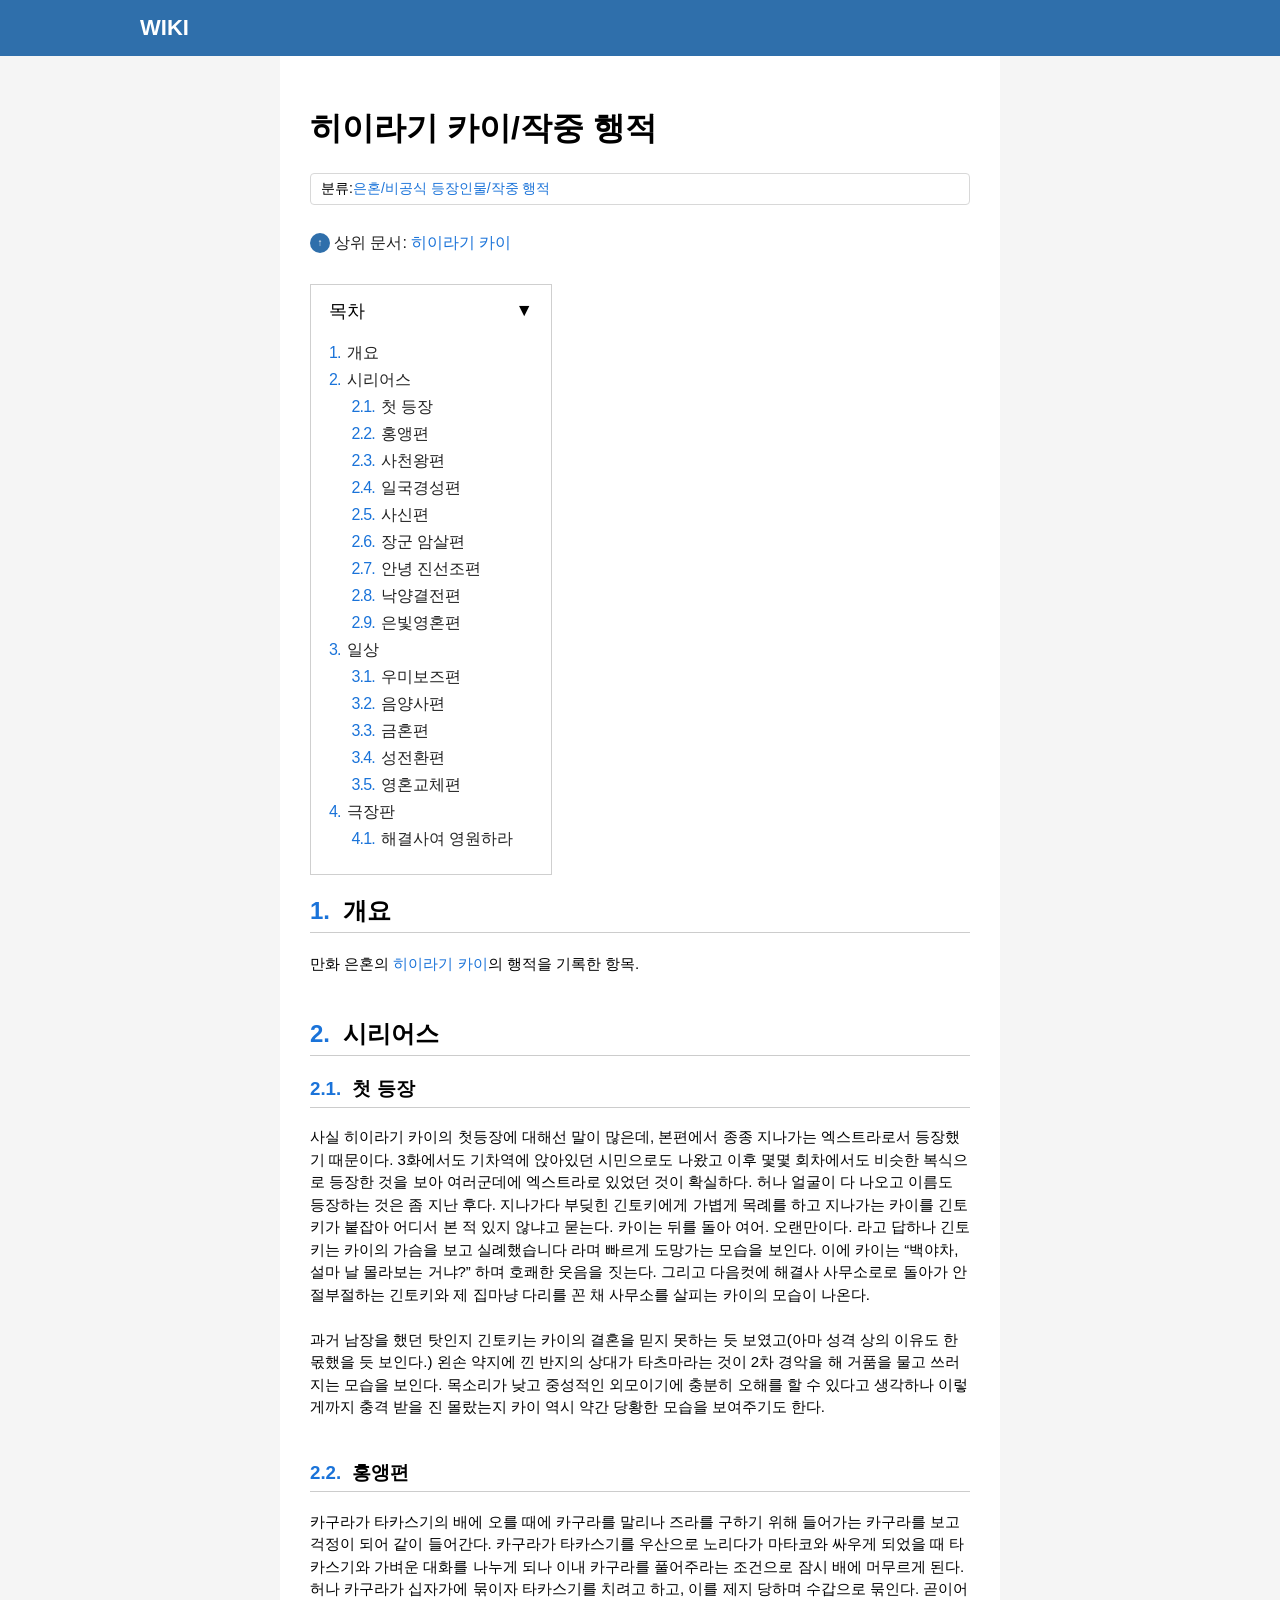
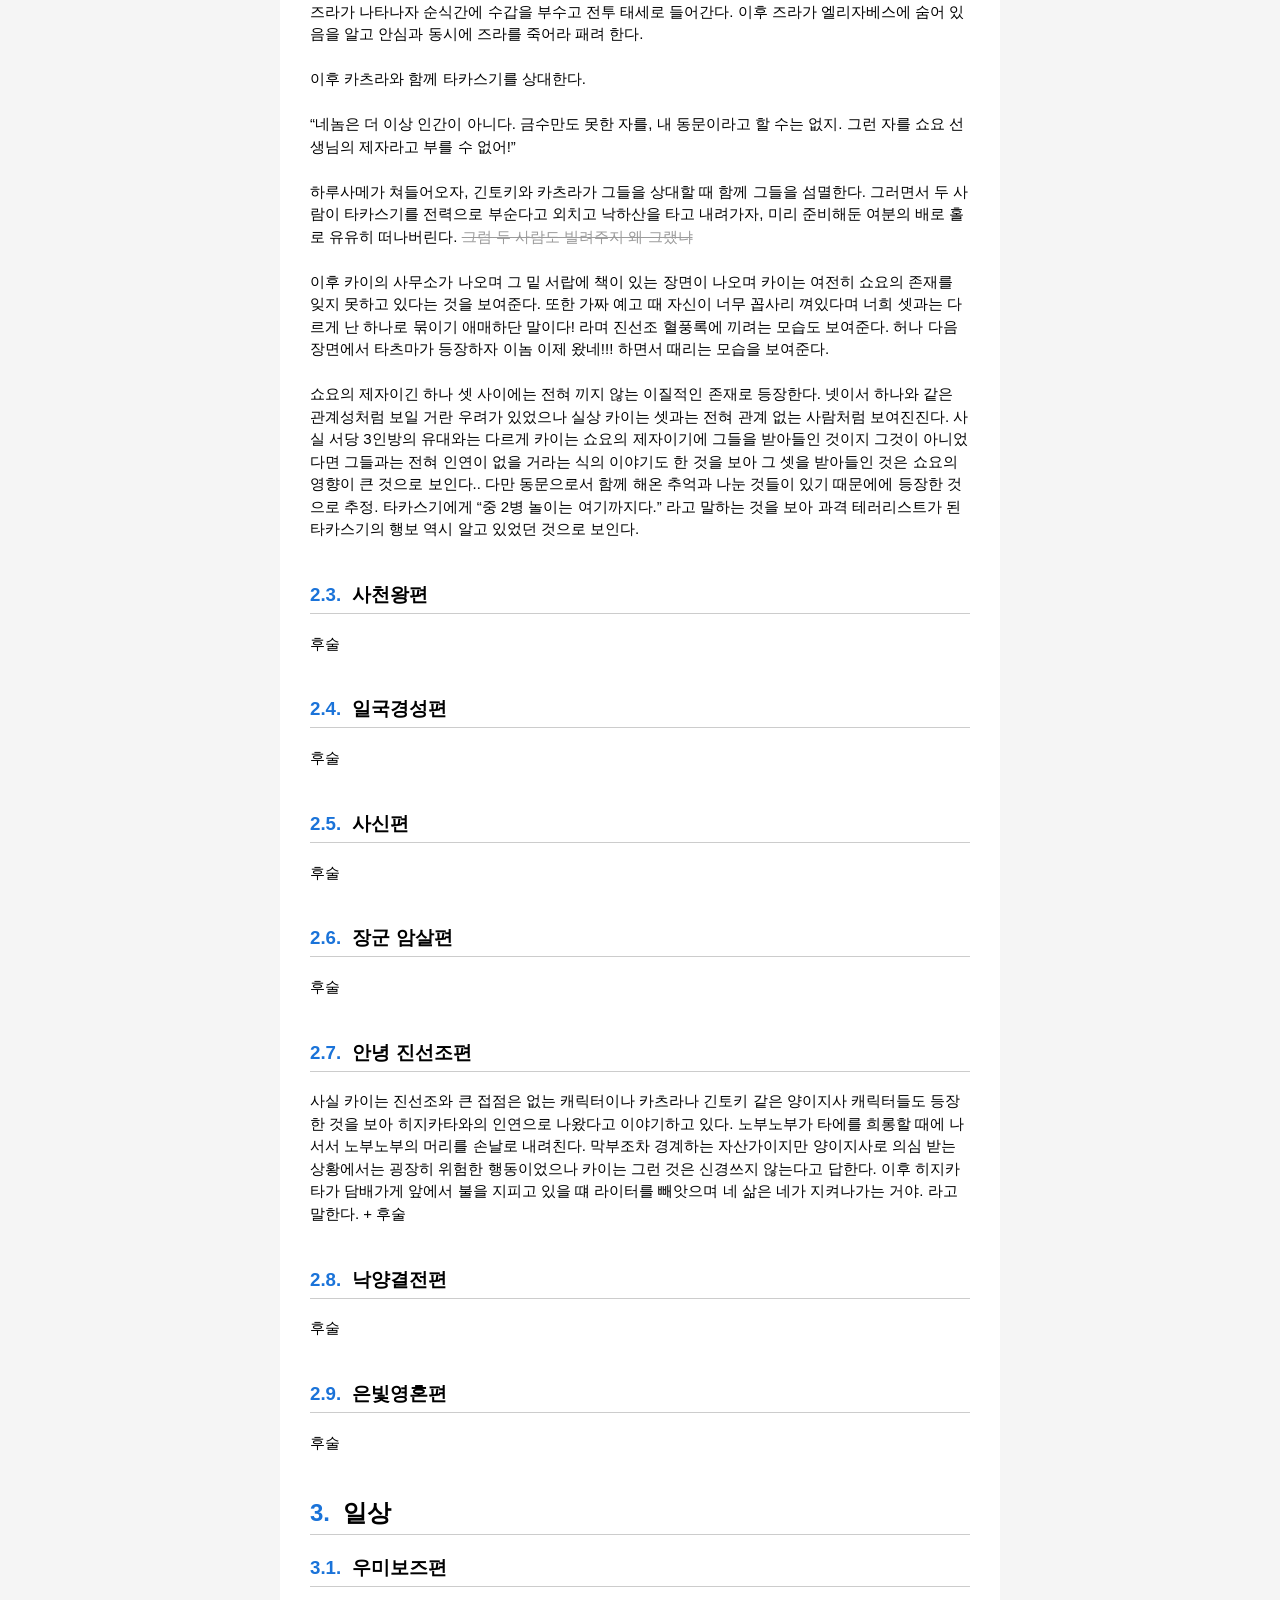
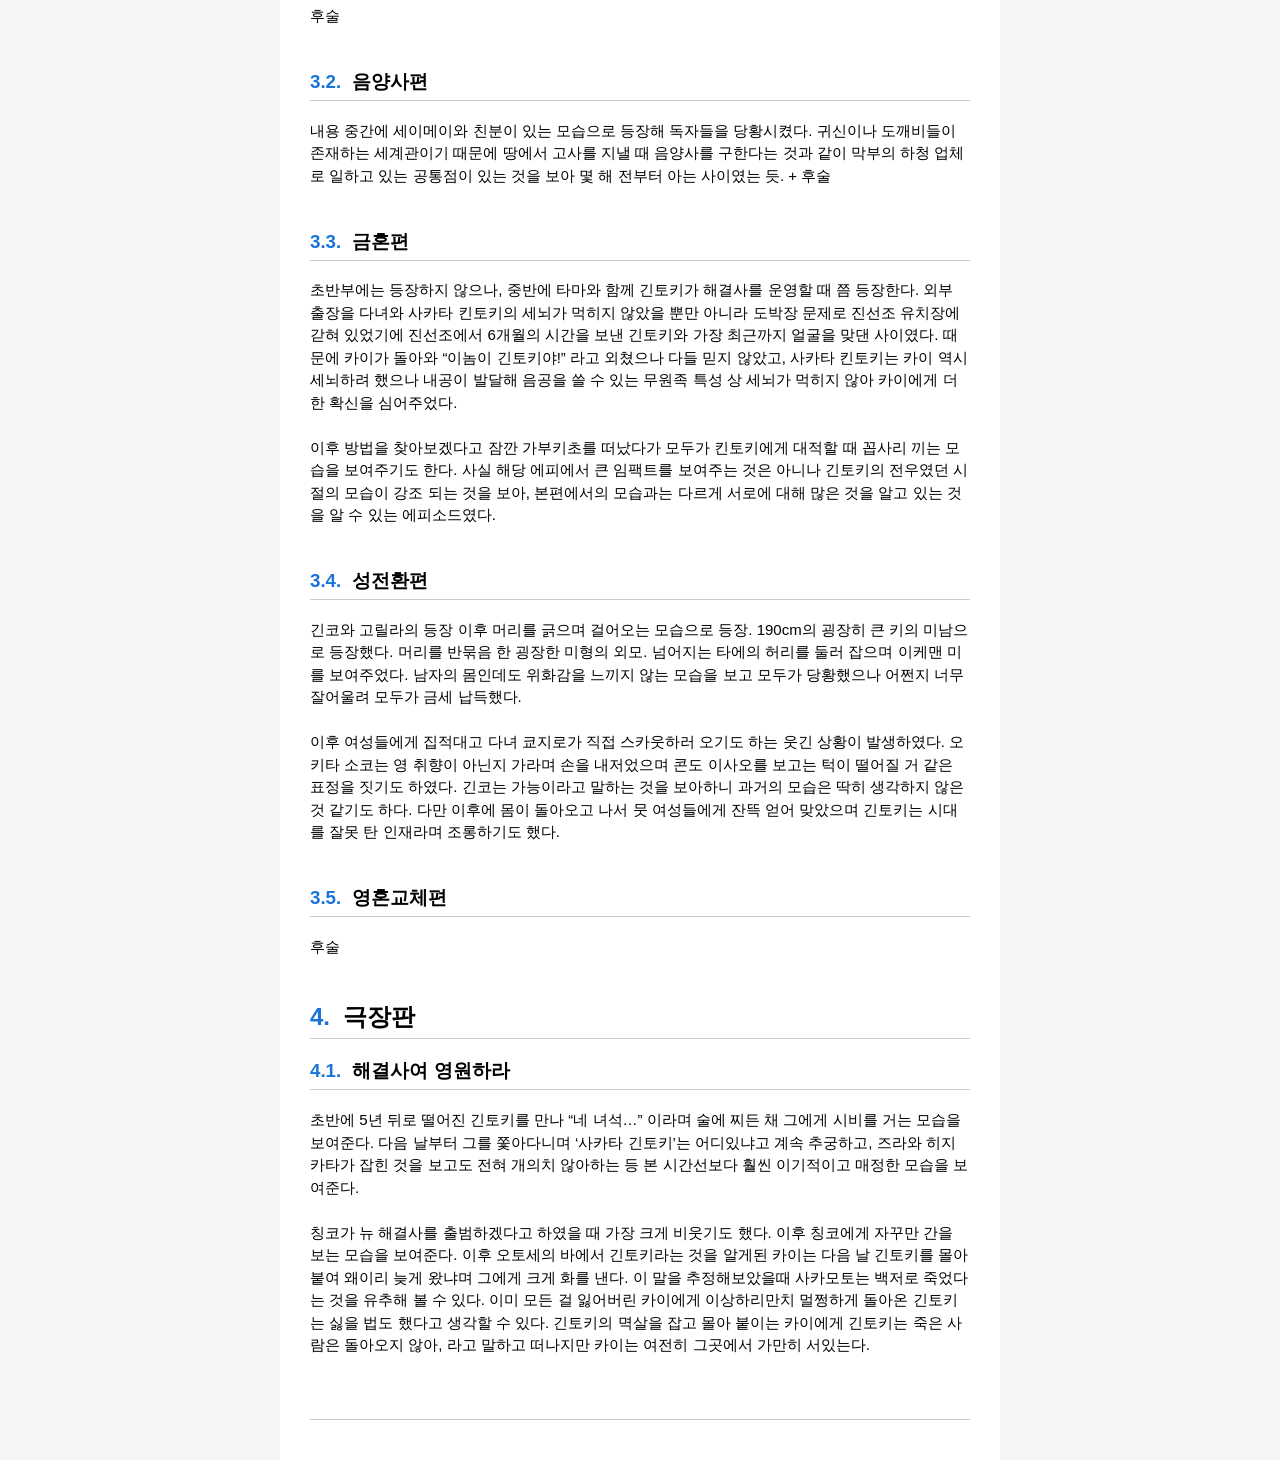
<file: plotline.html>
<!DOCTYPE html>
<html lang="ko">

<head>

<meta charset="UTF-8">
<meta name="viewport" content="width=device-width, initial-scale=1.0">

<title>히이라기 카이/작중 행적 - 아이위키</title>

<link rel="stylesheet" href="../style.css">

</head>

<body>

<header class="header">

<div class="header-inner">

<h1 class="logo">
<a href="../index.html">WIKI</a>
</h1>

</div>

</header>

<div class="layout">

<main class="content">

<h1>히이라기 카이/작중 행적</h1>

<div class="wiki-category">
분류:<a href="#">은혼/비공식 등장인물/작중 행적</a>
</div>

<div class="wiki-parent-doc">
  <span class="parent-icon">↑</span>
  <span class="parent-label">상위 문서:</span>
  <a href="index.html">히이라기 카이</a>
</div>

<div class="toc_p" id="toc">
  <button type="button" class="toc-toggle" id="toc-toggle" aria-expanded="true">
    <span class="toc-title">목차</span>
    <span class="toc-arrow">▼</span>
  </button>

  <div class="toc-body" id="toc-body">
    <ol id="toc-list"></ol>
  </div>
</div>

<div style="clear:both;"></div>

<h2>개요</h2>
<p>
만화 은혼의 <a href="index.html">히이라기 카이</a>의 행적을 기록한 항목.<br><br>
</p>


<h2>시리어스</h2>
<h3>첫 등장</h3>
<p>
사실 히이라기 카이의 첫등장에 대해선 말이 많은데, 본편에서 종종 지나가는 엑스트라로서 등장했기 때문이다. 3화에서도 기차역에 앉아있던 시민으로도 나왔고 이후 몇몇 회차에서도 비슷한 복식으로 등장한 것을 보아 여러군데에 엑스트라로 있었던 것이 확실하다. 허나 얼굴이 다 나오고 이름도 등장하는 것은 좀 지난 후다. 지나가다 부딪힌 긴토키에게 가볍게 목례를 하고 지나가는 카이를 긴토키가 붙잡아 어디서 본 적 있지 않냐고 묻는다. 카이는 뒤를 돌아 여어. 오랜만이다. 라고 답하나 긴토키는 카이의 가슴을 보고 실례했습니다 라며 빠르게 도망가는 모습을 보인다. 이에 카이는 “백야차, 설마 날 몰라보는 거냐?” 하며 호쾌한 웃음을 짓는다. 그리고 다음컷에 해결사 사무소로로 돌아가 안절부절하는 긴토키와 제 집마냥 다리를 꼰 채 사무소를 살피는 카이의 모습이 나온다.<br><br>
과거 남장을 했던 탓인지 긴토키는 카이의 결혼을 믿지 못하는 듯 보였고(아마 성격 상의 이유도 한 몫했을 듯 보인다.) 왼손 약지에 낀 반지의 상대가 타츠마라는 것이 2차 경악을 해 거품을 물고 쓰러지는 모습을 보인다. 목소리가 낮고 중성적인 외모이기에 충분히 오해를 할 수 있다고 생각하나 이렇게까지 충격 받을 진 몰랐는지 카이 역시 약간 당황한 모습을 보여주기도 한다.<br><br>
</p>

<h3>홍앵편</h3>
<p>
카구라가 타카스기의 배에 오를 때에 카구라를 말리나 즈라를 구하기 위해 들어가는 카구라를 보고 걱정이 되어 같이 들어간다. 카구라가 타카스기를 우산으로 노리다가 마타코와 싸우게 되었을 때 타카스기와 가벼운 대화를 나누게 되나 이내 카구라를 풀어주라는 조건으로 잠시 배에 머무르게 된다. 허나 카구라가 십자가에 묶이자 타카스기를 치려고 하고, 이를 제지 당하며 수갑으로 묶인다. 곧이어 즈라가 나타나자 순식간에 수갑을 부수고 전투 태세로 들어간다. 이후 즈라가 엘리자베스에 숨어 있음을 알고 안심과 동시에 즈라를 죽어라 패려 한다.<br><br>
이후 카츠라와 함께 타카스기를 상대한다.<br><br>
“네놈은 더 이상 인간이 아니다. 금수만도 못한 자를, 내 동문이라고 할 수는 없지. 그런 자를 쇼요 선생님의 제자라고 부를 수 없어!”<br><br>
하루사메가 쳐들어오자, 긴토키와 카츠라가 그들을 상대할 때 함께 그들을 섬멸한다. 그러면서 두 사람이 타카스기를 전력으로 부순다고 외치고 낙하산을 타고 내려가자, 미리 준비해둔 여분의 배로 홀로 유유히 떠나버린다. <span class="cancel_text">그럼 두 사람도 빌려주지 왜 그랬냐</span><br><br>
이후 카이의 사무소가 나오며 그 밑 서랍에 책이 있는 장면이 나오며 카이는 여전히 쇼요의 존재를 잊지 못하고 있다는 것을 보여준다. 또한 가짜 예고 때 자신이 너무 꼽사리 껴있다며 너희 셋과는 다르게 난 하나로 묶이기 애매하단 말이다! 라며 진선조 혈풍록에 끼려는 모습도 보여준다. 허나 다음 장면에서 타츠마가 등장하자 이놈 이제 왔네!!! 하면서 때리는 모습을 보여준다.<br><br>
쇼요의 제자이긴 하나 셋 사이에는 전혀 끼지 않는 이질적인 존재로 등장한다. 넷이서 하나와 같은 관계성처럼 보일 거란 우려가 있었으나 실상 카이는 셋과는 전혀 관계 없는 사람처럼 보여진진다.  사실 서당 3인방의 유대와는 다르게 카이는 쇼요의 제자이기에 그들을 받아들인 것이지 그것이 아니었다면 그들과는 전혀 인연이 없을 거라는 식의 이야기도 한 것을 보아 그 셋을 받아들인 것은 쇼요의 영향이 큰 것으로 보인다.. 다만 동문으로서 함께 해온 추억과 나눈 것들이 있기 때문에에 등장한 것으로 추정. 타카스기에게 “중 2병 놀이는 여기까지다.” 라고 말하는 것을 보아 과격 테러리스트가 된 타카스기의 행보 역시 알고 있었던 것으로 보인다.<br><br>
</p>

<h3>사천왕편</h3>
<p>후술<br><br></p>

<h3>일국경성편</h3>
<p>후술<br><br></p>

<h3>사신편</h3>
<p>후술<br><br></p>

<h3>장군 암살편</h3>
<p>후술<br><br></p>

<h3>안녕 진선조편</h3>
<p>사실 카이는 진선조와 큰 접점은 없는 캐릭터이나 카츠라나 긴토키 같은 양이지사 캐릭터들도 등장한 것을 보아 히지카타와의 인연으로 나왔다고 이야기하고 있다. 노부노부가 타에를 희롱할 때에 나서서 노부노부의 머리를 손날로 내려친다. 막부조차 경계하는 자산가이지만 양이지사로 의심 받는 상황에서는 굉장히 위험한 행동이었으나 카이는 그런 것은 신경쓰지 않는다고 답한다. 이후 히지카타가 담배가게 앞에서 불을 지피고 있을 떄 라이터를 빼앗으며 네 삶은 네가 지켜나가는 거야. 라고 말한다. + 후술<br><br></p>

<h3>낙양결전편</h3>
<p>후술<br><br></p>

<h3>은빛영혼편</h3>
<p>후술<br><br></p>

<h2>일상</h2>
<h3>우미보즈편</h3>
<p>후술<br><br></p>

<h3>음양사편</h3>
<p>내용 중간에 세이메이와 친분이 있는 모습으로 등장해 독자들을 당황시켰다. 귀신이나 도깨비들이 존재하는 세계관이기 때문에 땅에서 고사를 지낼 때 음양사를 구한다는 것과 같이 막부의 하청 업체로 일하고 있는 공통점이 있는 것을 보아 몇 해 전부터 아는 사이였는 듯. + 후술<br><br></p>

<h3>금혼편</h3>
<p>
초반부에는 등장하지 않으나, 중반에 타마와 함께 긴토키가 해결사를 운영할 때 쯤 등장한다. 외부 출장을 다녀와 사카타 킨토키의 세뇌가 먹히지 않았을 뿐만 아니라 도박장 문제로 진선조 유치장에 갇혀 있었기에 진선조에서 6개월의 시간을 보낸 긴토키와 가장 최근까지 얼굴을 맞댄 사이였다. 때문에 카이가 돌아와 “이놈이 긴토키야!” 라고 외쳤으나 다들 믿지 않았고, 사카타 킨토키는 카이 역시 세뇌하려 했으나 내공이 발달해 음공을 쓸 수 있는 무원족 특성 상 세뇌가 먹히지 않아 카이에게 더한 확신을 심어주었다.<br><br>
이후 방법을 찾아보겠다고 잠깐 가부키초를 떠났다가 모두가 킨토키에게 대적할 때 꼽사리 끼는 모습을 보여주기도 한다. 사실 해당 에피에서 큰 임팩트를 보여주는 것은 아니나 긴토키의 전우였던 시절의 모습이 강조 되는 것을 보아, 본편에서의 모습과는 다르게 서로에 대해 많은 것을 알고 있는 것을 알 수 있는 에피소드였다.<br><br>
</p>

<h3>성전환편</h3>
<p>
긴코와 고릴라의 등장 이후 머리를 긁으며 걸어오는 모습으로 등장. 190cm의 굉장히 큰 키의 미남으로 등장했다. 머리를 반묶음 한 굉장한 미형의 외모. 넘어지는 타에의 허리를 둘러 잡으며 이케맨 미를 보여주었다. 남자의 몸인데도 위화감을 느끼지 않는 모습을 보고 모두가 당황했으나 어쩐지 너무 잘어울려 모두가 금세 납득했다.<br><br>
이후 여성들에게 집적대고 다녀 쿄지로가 직접 스카웃하러 오기도 하는 웃긴 상황이 발생하였다. 오키타 소코는 영 취향이 아닌지 가라며 손을 내저었으며 콘도 이사오를 보고는 턱이 떨어질 거 같은 표정을 짓기도 하였다. 긴코는 가능이라고 말하는 것을 보아하니 과거의 모습은 딱히 생각하지 않은 것 같기도 하다. 다만 이후에 몸이 돌아오고 나서 뭇 여성들에게 잔뜩 얻어 맞았으며 긴토키는 시대를 잘못 탄 인재라며 조롱하기도 했다.<br><br>
</p>

<h3>영혼교체편</h3>
<p>후술<br><br></p>

<h2>극장판</h2>
<h3>해결사여 영원하라</h3>
<p>
초반에 5년 뒤로 떨어진 긴토키를 만나 “네 녀석…” 이라며 술에 찌든 채 그에게 시비를 거는 모습을 보여준다. 다음 날부터 그를 쫓아다니며 ‘사카타 긴토키’는 어디있냐고 계속 추궁하고, 즈라와 히지카타가 잡힌 것을 보고도 전혀 개의치 않아하는 등 본 시간선보다 훨씬 이기적이고 매정한 모습을 보여준다.<br><br>
칭코가 뉴 해결사를 출범하겠다고 하였을 때 가장 크게 비웃기도 했다. 이후 칭코에게 자꾸만 간을 보는 모습을 보여준다. 이후 오토세의 바에서 긴토키라는 것을 알게된 카이는 다음 날 긴토키를 몰아 붙여 왜이리 늦게 왔냐며 그에게 크게 화를 낸다. 이 말을 추정해보았을때 사카모토는 백저로 죽었다는 것을 유추해 볼 수 있다. 이미 모든 걸 잃어버린 카이에게 이상하리만치 멀쩡하게 돌아온 긴토키는 싫을 법도 했다고 생각할 수 있다. 긴토키의 멱살을 잡고 몰아 붙이는 카이에게 긴토키는 죽은 사람은 돌아오지 않아, 라고 말하고 떠나지만 카이는 여전히 그곳에서 가만히 서있는다.<br><br>
</p>

<section class="footnotes-section">
<ol id="footnotes-list"></ol>
</section>

</main>

</div>

<script src="../script.js"></script>

</body>
</html>
</file>
<file: style.css>
body {
  margin: 0;
  font-family: Arial, sans-serif;
  background: #f5f5f5;
}

/* 헤더 */
.header {
  background: #2f6fab;
  color: white;
}

.header-inner {
  max-width: 1000px;
  margin: auto;
  display: flex;
  align-items: center;
  justify-content: space-between;
  padding: 15px;
}

.logo {
  margin: 0;
  font-size: 22px;
}

.logo a {
  color: white;
  text-decoration: none;
}

.logo a:visited {
  color: white;
}

.topnav a {
  color: white;
  margin-left: 20px;
  text-decoration: none;
  font-weight: bold;
}

.topnav a:visited {
  color: white;
}

.topnav a:hover {
  text-decoration: underline;
}

/* 레이아웃 */
.layout {
  max-width: 720px;
  margin: 0 auto;
}

.content {
  background: white;
  padding: 30px;
}

/* 분류 */
.wiki-category {
  border: 1px solid #d8d8d8;
  border-radius: 4px;
  background: #fff;
  padding: 6px 10px;
  margin: 20px 0 28px 0;
  font-size: 14px;
}

.wiki-category strong {
  font-weight: 700;
  color: #222;
}

.wiki-category a {
  color: #1a73d9;
  text-decoration: none;
}

.wiki-category a:hover {
  text-decoration: underline;
}

.wiki-parent-doc {
  display: flex;
  align-items: center;
  gap: 4px;
  margin: 18px 0 30px 0;
  font-size: 16px;
}

/*상위 문서*/
.parent-icon {
  width: 20px;
  height: 20px;
  border-radius: 50%;
  background: #2f6fab;
  color: #fff;
  display: inline-flex;
  align-items: center;
  justify-content: center;
  font-size: 10px;
  font-weight: 900;
  line-height: 1;
  flex-shrink: 0;
}

.parent-label {
  color: #222;
  font-weight: 400;
}

.wiki-parent-doc a {
  color: #1a73d9;
  text-decoration: none;
}

.wiki-parent-doc a:hover {
  text-decoration: underline;
}

/* 대사 */
.quote-box {
  display: inline-block;
  border: 2px dashed #bfbfbf;
  border-left: 6px solid #4a86e8;
  background: #f3f3f3;
  padding: 12px 24px;
  margin: 4px 0;
  font-size: 17px;
  line-height: 1.7;
  font-weight: 400;
  color: #222;
  box-sizing: border-box;
  max-width: 100%;
}

.quote-box p {
  margin: 0;
}

.quote-divider {
  border: none;
  border-top: 1px solid #bfbfbf;
  margin: 6px 0;
}

.quote-box-b {
  display: inline-block;
  border: 2px dashed #bfbfbf;
  border-left: 6px solid #7bc67b;
  background: #e6e6e6;
  padding: 12px 24px;
  font-size: 15px;
  line-height: 1.7;
  color: #222;
  box-sizing: border-box;
  max-width: 100%;
}

.quote-box-a {
  display: inline-block;
  border: 2px dashed #bfbfbf;
  border-left: 6px solid #7bc67b;
  background: #e6e6e6;
  padding: 12px 24px;
  font-size: 15px;
  line-height: 1.7;
  font-weight: 700;
  color: #222;
  box-sizing: border-box;
  max-width: 100%;
}

.quote-box-a p {
  margin: 0;
}

.quote-divider {
  border: none;
  border-top: 1px solid #bfbfbf;
  margin: 6px 0;
}

.description-box {
  margin: 10px 0;
  padding: 10px 15px;
  background: #f7f7f7;
  border: 1px solid #d5d5d5;
  font-size: 15px;
  line-height: 1.5;
  box-sizing: border-box;
  width: 55%;
}

/* 목차 */
.toc {
  border: 1px solid #cfcfcf;
  background: #fff;
  padding: 0;
  margin: 20px 0;
  width: 200px;
}

.toc_p {
  border: 1px solid #cfcfcf;
  background: #fff;
  padding: 0;
  margin: 20px 0;
  width: 240px;
}

.toc_r {
  border: 1px solid #cfcfcf;
  background: #fff;
  padding: 0;
  margin: 20px 0;
  width: 160px;
}

.toc-toggle {
  width: 100%;
  display: flex;
  align-items: center;
  justify-content: space-between;
  padding: 14px 18px;
  background: none;
  border: none;
  font-size: 1.1rem;
  font-weight: bold;
  cursor: pointer;
  text-align: left;
}

.toc-title {
  display: flex;
  align-items: center;
  gap: 6px;
  font-weight: 500;
}

.toc-arrow {
  font-size: 1.1rem;
  line-height: 1;
  transition: transform 0.2s ease;
}

.toc-toggle.collapsed .toc-arrow {
  transform: rotate(-90deg);
}

.toc-body {
  padding: 0 18px 18px 18px;
}

.toc-body.hidden {
  display: none;
}

#toc-list {
  margin: 0;
  padding-left: 0;
  list-style: none;
}

#toc-list li {
  margin: 6px 0;
}

#toc-list a {
  text-decoration: none;
  color: #1a73d9;
}

#toc-list a:hover {
  text-decoration: underline;
}

.toc-num {
  margin-right: 6px;
  font-weight: 400;
  letter-spacing: -0.05em;
}

.toc-text {
  color: #222;
  text-decoration: none;
}

.toc-text:hover {
  text-decoration: underline;
}

.toc-sublist {
  margin-top: 6px;
  padding-left: 1.4em;
  list-style: none;
}

/*스포일러*/
.spoiler-inline {
  cursor: pointer;
  display: inline-block;
}

.spoiler-content {
  display: none;
}

/* 본문 링크 스타일 */
.content a {
  color: #1a73d9;
  text-decoration: none;
}

.content a:visited {
  color: #1a73d9;
}

.content a:hover {
  text-decoration: underline;
}

.content a.hidden-link {
  color: #f5f5f5;
}

.content a.hidden-link:visited {
  color: #f5f5f5;
}

.content a.hidden-link:hover {
  text-decoration: underline;
  text-decoration-color: #1a73d9;
}

/* 제목 */
h2 {
  border-bottom: 1px solid #ccc;
  padding-bottom: 5px;
}

h3 {
  border-bottom: 1px solid #ccc;
  padding-bottom: 5px;
}

.content p {
  font-size: 15px;
  line-height: 1.5;
}

.char-line {
  font-size: 15px;
  /* 다른 p와 동일 */
  margin: 0;
  /* 위아래 간격 제거 */
  line-height: 1.5;
  /* 기존과 맞춤 */
}

/* 등장인물 목록 */
.character-list {
  list-style: none;
  padding: 0;
}

.character-list li {
  margin-bottom: 10px;
}

.character-list a {
  color: #0366d6;
  text-decoration: none;
}

.character-list a:hover {
  text-decoration: underline;
}

.cancel_text {
  color: #9a9a9a;
  text-decoration: line-through;
}

.cancel_text:hover {
  text-decoration: none;
}

/* 인포박스 */
.character-infobox {
  width: 340px;
  border: 1px solid #b5b5b5;
  float: right;
  margin: 0 0 20px 20px;
  font-size: 14px;
  background: #e6e6e6;
}

.char-title {
  background: #983327;
  text-align: center;
  padding: 10px;
  color: #fff6f3;
}

.char-title1 {
  background: #f9f5e9;
  text-align: center;
  padding: 10px;
}

.char-title2 {
  background: #FFFEF0;
  text-align: center;
  padding: 10px;
}

.char-name-ko {
  font-size: 20px;
  font-weight: 700;
}

.char-name-jp {
  display: inline-block;
  text-align: left;
}

.char-name-sub {
  font-size: 14px;
  font-weight: 700;
  display: inline-block;
  text-align: center;
  margin-top: 0;
}

.char-name-sub_ {
  margin-top: 5px;
  font-size: 10px;
  font-weight: 700;
  display: block;
  text-align: left;
  margin-bottom: -1px;
}

.char-name-sub rt {
  font-size: 0.55em;
  font-weight: 400;
}

.char-image img {
  width: 100%;
  display: block;
}

.info-row {
  display: flex;
  border-top: 1px solid #b5b5b5;
}

.info-label {
  width: 28%;
  background: #983327;
  padding: 8px;
  font-weight: bold;
  text-align: center;
  color: #fff6f3;
  display: flex;
  align-items: center;
  justify-content: center;
}

.info-label1 {
  width: 28%;
  background: #d2d2d2;
  padding: 8px;
  text-align: center;
  color: #2d2d2d;
  display: flex;
  align-items: center;
  justify-content: center;
}

.info-label2 {
  width: 28%;
  background: #c8c8c8;
  padding: 8px;
  text-align: center;
  color: #373737;
  display: flex;
  align-items: center;
  justify-content: center;
}

.info-label3 {
  width: 28%;
  background: #FFFEF0;
  padding: 8px;
  text-align: center;
  color: #000;
  font-weight: bold;
  display: flex;
  align-items: center;
  justify-content: center;
}

.info-value {
  flex: 1;
  padding: 8px;
  background: #fff;
}

.info-value1 {
  flex: 1;
  padding: 8px;
  background: #dcdcdc;
  text-align: center;
  color: #222222;
}

.info-more summary {
  cursor: pointer;
  text-align: center;
  font-weight: bold;
  padding: 8px;
  background: #983327;
  color: #fff6f3;
  border-top: 1px solid #b5b5b5;
}

/* Navbox */
.navbox {
  width: 75%;
  max-width: 800px;
  margin: 40px auto;
  border: 2px solid #97d2fd;
  font-size: 14px;
  background: #fff;
}

.navbox-title {
  background: #97d2fd;
  color: white;
  font-weight: bold;
  text-align: center;
  padding: 12px;
  font-size: 16px;
}

.navbox-title a,
.navbox-title a:visited {
  color: #ffffff;
  font-weight: 700;
  text-decoration: none;
  font-size: 20px;
  line-height: 1.1;
  display: block;

}

.navbox-header {
  text-align: center;
  padding: 8px;
}

.navbox-subtitle {
  display: inline-block;
  font-size: 14px;
  margin-top: 4px;
  padding: 3px 4px;
  border-radius: 4px;
  background: #15b;
  color: #fefafb;
  font-weight: bold;
}

.navbox-toggle {
  text-align: center;
  font-weight: bold;
  cursor: pointer;
  margin: 8px 0;
}

.navbox-table {
  width: 100%;
  border-collapse: collapse;
}

.navbox-table th,
.navbox-table td {
  border: 1px solid #ddd;
  padding: 6px;
}

.navbox-center {
  text-align: center;
}

.navbox-section-01 {
  background: #425a88;
  color: white;
}

.navbox-section-02 {
  background: #871b4d;
  color: #ee2222;
}

.navbox-section-03 {
  background: #333333;
  color: white;
}

.navbox-table a {
  text-decoration: none;
  color: #0645ad;
}

.navbox-table a:hover {
  text-decoration: underline;
}

/* 각주 */
.footnote {
  color: #0275d8;
  cursor: pointer;
  font-size: 0.8em;
  vertical-align: super;
}

.footnote-popup {
  position: absolute;
  background: white;
  border: 1px solid #ccc;
  padding: 10px;
  max-width: 300px;
  font-size: 13px;
  box-shadow: 0 2px 6px rgba(0, 0, 0, 0.2);
  z-index: 999;
  display: none;
}

.footnote-ref {
  color: #0275d8;
  cursor: pointer;
  font-size: 0.8em;
  vertical-align: super;
  text-decoration: none;
}

.footnote-ref:hover {
  text-decoration: underline;
}

.footnote-tooltip {
  position: absolute;
  display: none;
  max-width: min(320px, calc(100vw - 24px));
  padding: 8px 10px;
  background: #fff;
  border: 1px solid #cfcfcf;
  box-shadow: 0 2px 8px rgba(0, 0, 0, 0.15);
  font-size: 13px;
  line-height: 1.45;
  z-index: 9999;
  box-sizing: border-box;
  white-space: normal;
  overflow-wrap: break-word;
  word-break: keep-all;
}

#footnotes-list {
    font-size: 15px;
}

#footnotes-list li {
    font-size: inherit;
    line-height: 1.5;
}

@media (max-width: 768px) {
  .footnote-tooltip {
    max-width: calc(100vw - 16px);
    font-size: 12px;
    line-height: 1.5;
  }
}

.footnotes-section {
  margin-top: 40px;
  padding-top: 10px;
  border-top: 1px solid #ccc;
}

.footnotes-section h2 {
  margin-bottom: 12px;
}

#footnotes-list {
  list-style: none;
  padding-left: 0;
  margin: 0;
}

#footnotes-list li {
  margin-bottom: 8px;
  line-height: 1.6;
}

.footnote-note-number {
  margin-right: 6px;
}

.footnote-backlink {
  color: #0275d8;
  text-decoration: none;
  font-size: 1em;
  cursor: pointer;
}

.footnote-backlink:hover {
  text-decoration: underline;
}

/* 문단 번호 */
.section-number {
  color: #1a73d9;
  text-decoration: none;
  font-weight: 700;
  margin-right: 6px;
}

.section-number:hover {
  text-decoration: underline;
}

/* 작성 중 팝업 오버레이 */
.page-status-overlay {
  position: fixed;
  inset: 0;
  background: rgba(0, 0, 0, 0.28);
  display: none;
  align-items: center;
  justify-content: center;
  z-index: 10000;
  padding: 20px;
  box-sizing: border-box;
}

/* 팝업 박스 */
.page-status-popup {
  width: min(360px, calc(100vw - 32px));
  background: #fff;
  border: 1px solid #cfcfcf;
  box-shadow: 0 8px 24px rgba(0, 0, 0, 0.18);
  padding: 18px 20px;
  text-align: center;
  line-height: 1.6;
  font-size: 14px;
  color: #222;
  box-sizing: border-box;
}

.page-status-popup strong {
  display: block;
  margin-bottom: 6px;
  font-size: 15px;
}

.series-box {
  width: 100%;
  border: 2px solid #97d2fd;
  background: #f3f3f3;
  box-sizing: border-box;
  margin: 20px 0;
}

.series-title {
  background: #97d2fd;
  color: #fff;
  text-align: center;
  font-size: 0.95rem;
  font-weight: 600;
  padding: 8px 8px;
  border-bottom: 1px solid #cfcfcf;
}

.series-row {
  display: grid;
  grid-template-columns: 1fr 88px 1fr 88px 1fr;
  align-items: stretch;
}

.series-item,
.series-arrow {
  min-height: 56px;
  display: flex;
  flex-direction: column;
  justify-content: center;
  align-items: center;
  border-right: 1px solid #cfcfcf;
  padding: 4px 8px;
  box-sizing: border-box;
  background: #fff;
  text-align: center;
}

.series-item.current {
  background: #f3f3f3;
  font-weight: 700;
}

.series-row>*:last-child {
  border-right: none;
}

.series-item a,
.series-item span {
  line-height: 1.35;
  word-break: keep-all;
  font-size: 0.9rem;
}

.series-item a {
  color: #0b66d1;
  text-decoration: none;
}

.series-item a:hover {
  text-decoration: underline;
}

.series-item.current span {
  color: #000;
}

.series-ep {
  margin-top: 4px;
  color: #222;
  line-height: 1.4;
  word-break: keep-all;
  font-size: 0.75rem;
  font-weight: 400;
}

.series-arrow {
  font-size: 1rem;
  font-weight: 500;
  color: #222;
}

.content .character-tree {
  font-size: inherit;
  line-height: inherit;
  margin: 0;
  padding-left: 28px;
}

.character-tree li {
  line-height: inherit;
  margin: 0;
}

.character-tree>li {
  margin-bottom: 20px;
}

.character-tree>li>ul {
  margin: 4px 0 0 0;
  padding-left: 28px;
}

.character-tree>li>ul>li {
  margin: 10px 0;
}

.character-tree a {
  color: #1a73d9;
  text-decoration: none;
}

.character-tree a:visited {
  color: #1a73d9;
}

.character-tree a:hover {
  text-decoration: underline;
}

/* ===========================
   초고교급 학생 틀
=========================== */

.ultimate-box {
  width: 90%;
  border: 1px solid #cfcfcf;
  background: #f5f5f5;
  box-sizing: border-box;
  margin: 25px auto;
}

.ultimate-title {

  background: #dddddd;

  text-align: center;

  padding: 6px;

  font-size: 15px;

  font-weight: bold;

  line-height: 1.45;

}

.ultimate-title a {

  color: #0b66d1;

  text-decoration: none;

}

.ultimate-title a:hover {

  text-decoration: underline;

}

.ultimate-grid {

  display: grid;

  grid-template-columns: repeat(6, 1fr);

  gap: 10px;

  padding: 10px;

}

.ultimate-grid-a {

  display: grid;

  grid-template-columns: repeat(7, 1fr);

  gap: 10px;

  padding: 10px;

}

.ultimate-card {

  text-align: center;

}

.ultimate-job {

  border-radius: 6px;

  color: #fff;

  font-size: 13px;

  padding: 2px 6px;

  margin-bottom: 4px;

}

.ultimate-name {

  font-size: 13px;

  line-height: 1.1;

}

.ultimate-name a {

  color: #0b66d1;

  text-decoration: none;

}

.ultimate-name a:hover {

  text-decoration: underline;

}

/* 색상 */

.job-green {
  background: #228b22;
}

.job-pink {
  background: #ff69b4;
}

.job-yellow {
  background: #ffc800;
  color: #222;
}

.job-purple {
  background: #9966cc;
}

.job-blue {
  background: #4570e6;
}

.job-magenta {
  background: #c71585;
}

.job-red {
  background: #b22222;
}

.job-ivory {
  background: #f1e7c8;
  color: #222;
}

.job-violet {
  background: #880085;
}

.job-grapefruit {
  background: #ea3c53;
}

.job-lemon {
  background: #ffef00;
  color: #222;
}

.job-navy {
  background: #0047ab;
}

.job-orange {
  background: #8b4513;
}

.job-darkgreen {
  background: #00563b;
}

.job-salmon {
  background: #ff9e9b;
}

.job-lime {
  background: #dfff00;
  color: #222;
}

.job-gray {
  background: #f5f5f5;
  color: #f5f5f5;
}

.gift-table {
    width: 66%;
    border-collapse: collapse;
    margin: 20px 0;
    table-layout: fixed;
}

.gift-table th,
.gift-table td {
    border: 1px solid #d8d8d8;
    padding: 14px 18px;
    font-size: 15px;
    line-height: 1.5;
    text-align: center;
    vertical-align: middle;
    font-weight: 400;
}

.gift-table th {
    width: 45%;
    background: #fafafa;
}

.gift-table td {
    background: #fff;
}

.punishment-box {
    margin: 20px 0;
    padding: 10px 12px;
    border: 1px solid #ced3d8;
    background-color: #f8f8f8;
    color: #222;
    line-height: 1.3;
    font-size: 15px;
}

.image-popup-link{
    color:#008000;
    text-decoration:underline;
    cursor:pointer;
}

/* 이미지 프레임 */

.image-frame {

  width: 100%;

  margin: 20px 0;

  border: 1px solid #555;

  background: #000;

  box-sizing: border-box;

  padding-top: 4px;

}

/* 이미지 */

.image-frame img {

  display: block;

  width: 98%;

  height: auto;

  margin: 0 auto;

  margin-bottom: 5px;

}

/* 아래 검은 설명 */

.image-caption {

  background: #000;

  color: #fff;

  text-align: center;

  padding: 7px 10px;

  font-size: 15px;

  font-weight: 700;

  border-top: 1px solid #fff;

}

/* 배경 */
.image-popup{
    display:none;
    position:fixed;
    inset:0;

    background:rgba(0,0,0,.6);

    justify-content:center;
    align-items:center;

    z-index:9999;
}

/* 팝업창 */
.image-popup-window{

    background:#fff;

    padding:12px;

    border-radius:6px;

    box-shadow:0 8px 30px rgba(0,0,0,.35);

    cursor:default;
}

/* 이미지 */
#imagePopupImg{

    display:block;

    max-width:85vw;
    max-height:85vh;

    width:auto;
    height:auto;

    object-fit:contain;

    cursor:zoom-in;

    user-select:none;
    -webkit-user-drag:none;
}

.trivia-list {
    font-size: 15px;
    line-height: 1.6;
    padding-left: 24px;
}

.trivia-list li {
    margin: 8px 0;
}

.trivia-list ul {
    margin-top: 8px;
    padding-left: 28px;
}

.trivia-list ul li {
    margin: 6px 0;
}

/* 모바일 */

@media (max-width:768px) {

  .ultimate-grid {

    grid-template-columns: repeat(3, 1fr);
    align-items:center;

  }

    .ultimate-grid-a {

    grid-template-columns: repeat(4, 1fr);
    align-items:center;

  }

  .ultimate-title {

    font-size: 12px;

  }

  .description-box {

    width: 80%;

  }

}

/* 반응형 */
@media (max-width: 768px) {
  .series-title {
    font-size: 1.05rem;
    padding: 10px 8px;
  }

  .series-row {
    grid-template-columns: 1fr;
  }

  .series-item,
  .series-arrow {
    min-height: auto;
    border-right: none;
    border-bottom: 1px solid #cfcfcf;
    padding: 12px 10px;
  }

  .series-row>*:last-child {
    border-bottom: none;
  }

  .series-item a,
  .series-item span {
    font-size: 1rem;
  }

  .series-ep {
    font-size: 0.9rem;
    margin-top: 6px;
  }

  .series-arrow {
    font-size: 1.5rem;
  }

  .page-status-popup {
    width: min(320px, calc(100vw - 24px));
    font-size: 13px;
    padding: 16px 18px;
  }

  .character-infobox {
    float: none;
    width: 100%;
    margin: 20px 0;
  }

  .header-inner {
    flex-direction: column;
    align-items: flex-start;
  }

  .topnav {
    margin-top: 10px;
  }

  .toc-toggle {
    color: #222;
    -webkit-appearance: none;
    appearance: none;
    -webkit-tap-highlight-color: transparent;
  }

  .toc-title,
  .toc-arrow {
    color: #222;
  }
}

/* ===========================
   모바일 추가 대응 (기존 코드 수정 X)
=========================== */

@media (max-width:768px){

  /* 선물 표 */
  .gift-table{
    width:100%;
    font-size:14px;
  }

  .gift-table th,
  .gift-table td{
    padding:10px 8px;
    font-size:14px;
    word-break:keep-all;
    overflow-wrap:anywhere;
  }

  /* 벌칙 설명 박스 */
  .punishment-box{
    font-size:14px;
    line-height:1.6;
    word-break:keep-all;
    overflow-wrap:anywhere;
  }

  /* 이미지 프레임 */
  .image-frame{
    margin:16px 0;
  }

  .image-caption{
    font-size:14px;
    padding:6px 8px;
  }

  /* 팝업 */
  .image-popup-window{
    max-width:94vw;
    max-height:94vh;
    padding:8px;
    box-sizing:border-box;
  }

  #imagePopupImg{
    max-width:90vw;
    max-height:90vh;
  }

}

/* =========================
   모바일 대응 (768px 이하)
========================= */
@media (max-width: 768px) {

  .navbox {
    width: 100%;
    margin: 20px 0;
    font-size: 12px;
    border-width: 1px;
    box-sizing: border-box;
  }

  .navbox-title {
    padding: 10px;
  }

  .navbox-title a,
  .navbox-title a:visited {
    font-size: 18px;
  }

  .navbox-subtitle {
    font-size: 12px;
    padding: 2px 4px;
  }

  .navbox-toggle {
    margin: 2px 0;
    padding: 6px 0;
    line-height: 1.2;
    font-size: 12px;
  }

  .navbox-table th,
  .navbox-table td {
    padding: 5px;
    font-size: 12px;
    word-break: keep-all;
    overflow-wrap: break-word;
  }

  .navbox-table a {
    font-size: inherit;
  }

  .navbox-table {
    table-layout: fixed;
  }

  .navbox-table th:first-child,
  .navbox-table td:first-child {
    width: 30%;
  }

  .navbox-table th:nth-child(2),
  .navbox-table td:nth-child(2) {
    width: 70%;
  }

  .navbox-center { text-indent: 10px; }
}

/* =========================
   매우 작은 화면 (480px 이하)
========================= */
@media (max-width: 480px) {

  .navbox {
    font-size: 11px;
  }

  .navbox-title a,
  .navbox-title a:visited {
    font-size: 16px;
  }

  .navbox-subtitle {
    font-size: 11px;
  }

  .navbox-toggle {
    font-size: 13px;
  }

  .navbox-table th,
  .navbox-table td {
    padding: 4px;
    font-size: 11px;
  }
}
</file>
